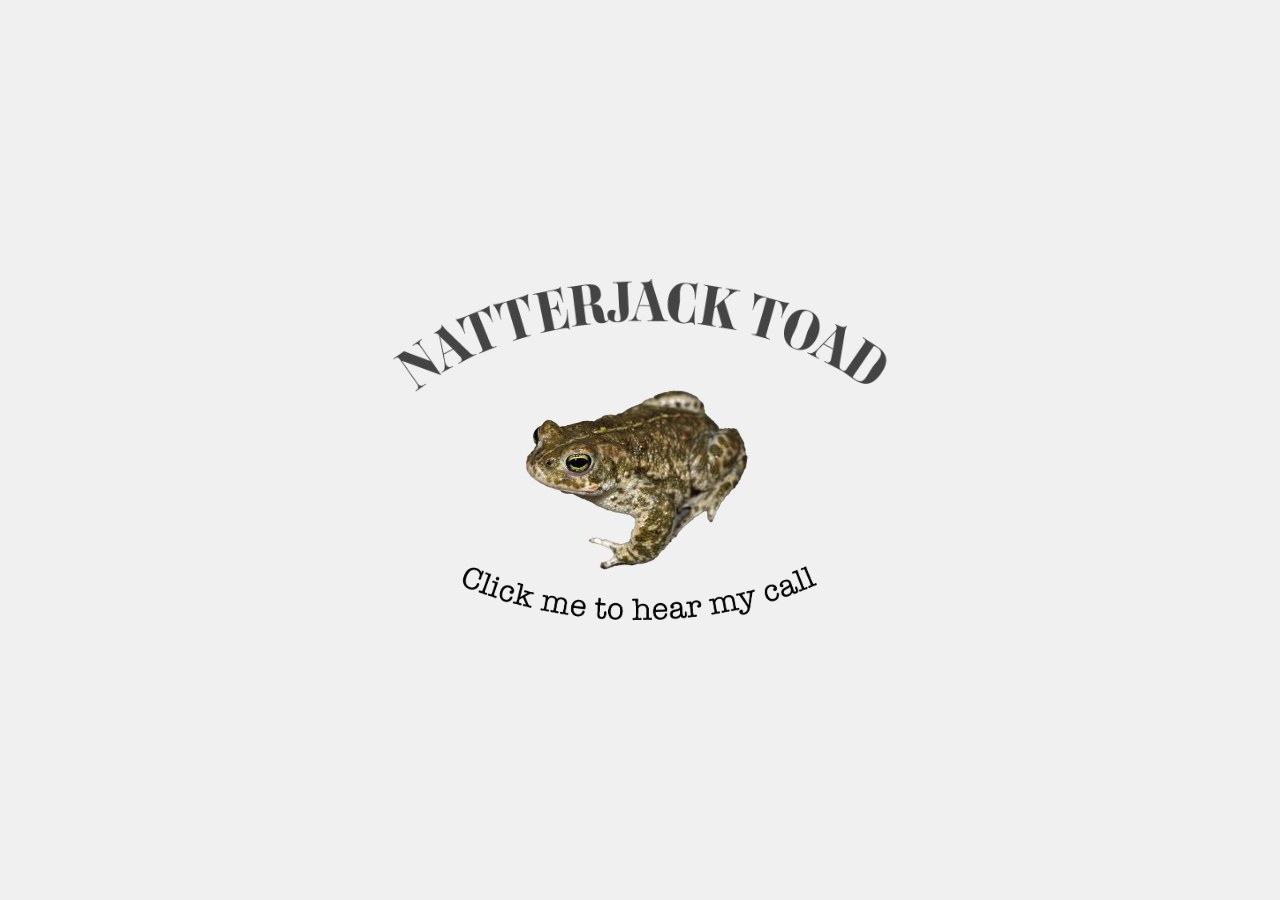
<file: index.html>
<!DOCTYPE html>
<html lang="en">
<head>
    <meta charset="UTF-8">
    <meta name="viewport" content="width=device-width, initial-scale=1.0">
    <title>natterjack_toad.exe</title>
    <link rel="icon" type="image/png" href="/img/favicon/favicon-96x96.png" sizes="96x96" />
    <link rel="icon" type="image/svg+xml" href="/img/favicon/favicon.svg" />
    <link rel="shortcut icon" href="/img/favicon/favicon.ico" />
    <link rel="apple-touch-icon" sizes="180x180" href="/img/favicon/apple-touch-icon.png" />
    <link rel="manifest" href="/img/favicon/site.webmanifest" />
    <link rel="stylesheet" href="styles.css">
    <link rel="stylesheet" href="controls.css">
    <script src="script.js" defer></script>
</head>
<body>
    <div class="container">
        <div class="text-container">
            <img src="img/graphics/1natterjack_toad.png" alt="Natterjack Toad" class="graphic-text" id="heading">
            <div class="natterjack-container">
                <img src="img/natterjack_frames/natterjack_animation_main.png" alt="Natterjack toad" class="visible" id="natterjack-animation-1">
                <img src="img/natterjack_frames/natterjack_animation_b1.png" alt="Natterjack toad blinks with one eye" class="hidden" id="natterjack-animation-2">
                <img src="img/natterjack_frames/natterjack_animation_b2.png" alt="Natterjack toad blinks with both eyes" class="hidden" id="natterjack-animation-3">
            </div>
            <img src="img/graphics/1click_me.png" alt="Click me to hear my call" class="graphic-text" id="click-me">
        </div>
    </div>
    
    <!-- Hidden audio player -->
    <!-- multiple frog sounds -->
    <audio class="frog-sound" src="audio/natterjack.mp3" preload="auto" style="display: none;"></audio>
    <audio class="frog-sound" src="audio/natterjack.mp3" preload="auto" style="display: none;"></audio>
    <audio class="frog-sound" src="audio/natterjack.mp3" preload="auto" style="display: none;"></audio>
    <!-- fallback if JS finds none -->
    <audio id="default-sound" src="audio/natterjack.mp3" preload="auto" style="display: none;"></audio>
    
    <!-- Controls -->
    <div class="controls hidden">
        <div class="volume-control">
            <label for="volume-slider"><img src="img/graphics/1volume.png"></label>
            <input
            type="range"
            id="volume-slider"
            class="natterjack-slider"
            min="0"
            max="1"
            step="0.01"
            value="1"
            aria-label="Volume slider"
            >
        </div>
        <div class="button-wrapper" id="stop-button-wrapper">
            <!--img src="img/graphics/stop-button-192px.png" id="stop-button"></img>-->
            <div class="stop-button" id="stop-button"></div>
        </div>
    </div>
</body>
</html>
</file>
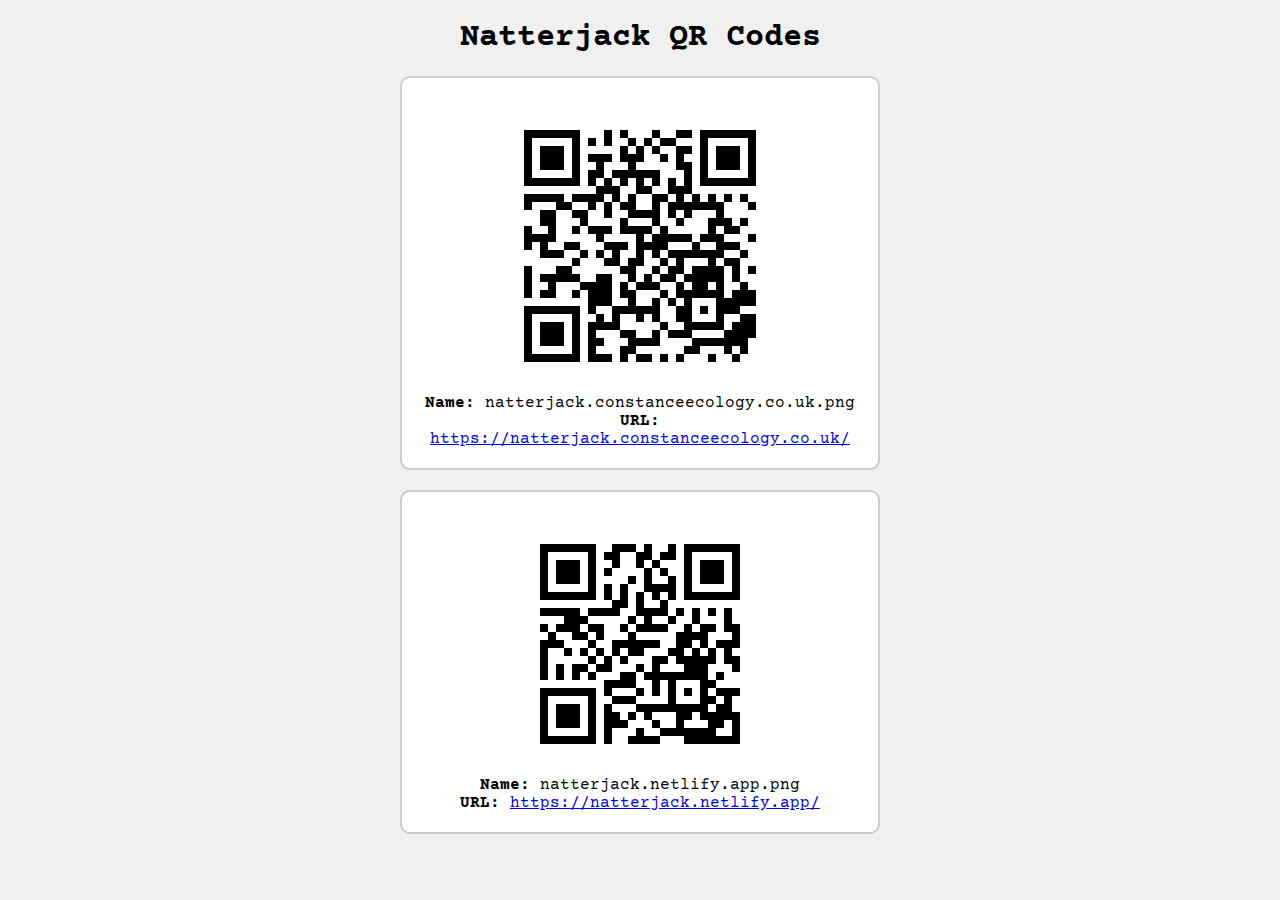
<file: qr.html>
<!DOCTYPE html>
<html lang="en">
<head>
    <meta charset="UTF-8">
    <meta name="viewport" content="width=device-width, initial-scale=1.0">
    <title>natterjack qr codes</title>
    <link rel="icon" type="image/png" href="/img/favicon/favicon-96x96.png" sizes="96x96" />
    <link rel="icon" type="image/svg+xml" href="/img/favicon/favicon.svg" />
    <link rel="shortcut icon" href="/img/favicon/favicon.ico" />
    <link rel="apple-touch-icon" sizes="180x180" href="/img/favicon/apple-touch-icon.png" />
    <link rel="manifest" href="/img/favicon/site.webmanifest" />
    <link rel="stylesheet" href="styles.css">
    <link rel="stylesheet" href="qr.css">
</head>
<body>
    <div class="qr-container">
        <h1>Natterjack QR Codes</h1>
        <div class="qr-item">
            <img src="qr/natterjack.constanceecology.co.uk.png" alt="QR Code for natterjack.constanceecology.co.uk.png" class="qr-code">
            <p><strong>Name:</strong> natterjack.constanceecology.co.uk.png</p>
            <p><strong>URL:</strong> <a href="https://natterjack.constanceecology.co.uk/">https://natterjack.constanceecology.co.uk/</a></p>
        </div>
        <div class="qr-item">
            <img src="qr/natterjack.netlify.app.png" alt="QR Code for natterjack.constanceecology.co.uk.png" class="qr-code">
            <p><strong>Name:</strong> natterjack.netlify.app.png</p>
            <p><strong>URL:</strong> <a href="https://natterjack.netlify.app/">https://natterjack.netlify.app/</a></p>
        </div>
    </div>
</body>
</file>
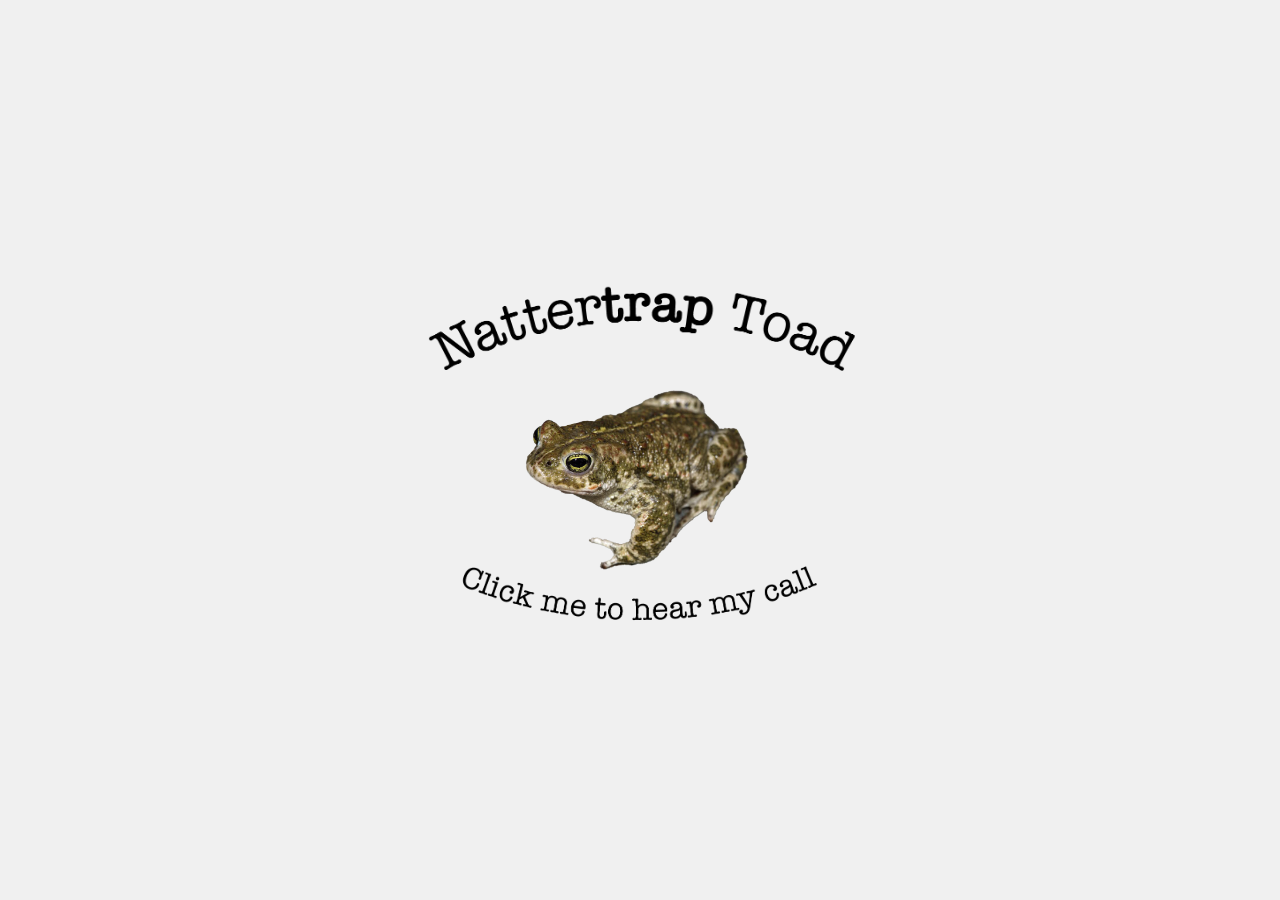
<file: trap.html>
<!DOCTYPE html>
<html lang="en">
<head>
    <meta charset="UTF-8">
    <meta name="viewport" content="width=device-width, initial-scale=1.0">
    <title>nattertrap_toad.exe</title>
    <link rel="icon" type="image/png" href="/img/favicon/favicon-96x96.png" sizes="96x96" />
    <link rel="icon" type="image/svg+xml" href="/img/favicon/favicon.svg" />
    <link rel="shortcut icon" href="/img/favicon/favicon.ico" />
    <link rel="apple-touch-icon" sizes="180x180" href="/img/favicon/apple-touch-icon.png" />
    <link rel="manifest" href="/img/favicon/site.webmanifest" />
    <link rel="stylesheet" href="styles.css">
    <link rel="stylesheet" href="controls.css">
    <script src="script.js" defer></script>
</head>
<body>
    <div class="container">
        <div class="text-container">
            <img src="img/graphics/1natterjack_toad_trap.png" alt="Natterjack Toad" class="graphic-text" id="heading">
            <div class="natterjack-container">
                <img src="img/natterjack_frames/natterjack_animation_main.png" alt="Natterjack toad" class="visible" id="natterjack-animation-1">
                <img src="img/natterjack_frames/natterjack_animation_b1.png" alt="Natterjack toad blinks with one eye" class="hidden" id="natterjack-animation-2">
                <img src="img/natterjack_frames/natterjack_animation_b2.png" alt="Natterjack toad blinks with both eyes" class="hidden" id="natterjack-animation-3">
            </div>
            <img src="img/graphics/1click_me.png" alt="Click me to hear my call" class="graphic-text" id="click-me">
        </div>
    </div>
    
    <!-- Hidden audio player -->
    <!-- multiple frog sounds -->
    <audio class="frog-sound" src="audio/realtrap.mp3" preload="auto" style="display: none;"></audio>
    <audio class="frog-sound" src="audio/easy.mp3" preload="auto" style="display: none;"></audio>
    <audio class="frog-sound" src="audio/walkwithyourboys.mp3" preload="auto" style="display: none;"></audio>
    <audio class="frog-sound" src="audio/trapaholic.mp3" preload="auto" style="display: none;"></audio>
    <!-- fallback if JS finds none -->
    <audio id="default-sound" src="audio/realtrap.mp3" preload="auto" style="display: none;"></audio>
    
    <!-- Controls -->
    <div class="controls hidden">
        <div class="volume-control">
            <label for="volume-slider"><img src="img/graphics/1volume.png"></label>
            <input
            type="range"
            id="volume-slider"
            class="natterjack-slider"
            min="0"
            max="1"
            step="0.01"
            value="1"
            aria-label="Volume slider"
            >
        </div>
        <div class="button-wrapper" id="stop-button-wrapper">
            <img src="img/graphics/stop-button-192px.png" id="stop-button"></img>
        </div>
    </div>
</body>
</html>
</file>
<file: styles.css>
@import url('https://fonts.googleapis.com/css2?family=Courier+Prime:ital,wght@0,400;0,700;1,400;1,700&family=Roboto:ital,wght@0,100;0,300;0,400;0,500;0,700;0,900;1,100;1,300;1,400;1,500;1,700;1,900&display=swap');

*,
*::before,
*::after {
    box-sizing: border-box;
}

* {
    margin: 0;
    padding: 0;
    font-family: "Courier Prime", monospace;
}

html, body {
    height: 100%;
}

html {
    font-size: 16px;
}

body {
    margin: 0;
    padding: 0;
    font-family: Arial, sans-serif;
    background-color: #f0f0f0;
}

.container {
    display: flex;
    flex-direction: column;
    align-items: center;
    justify-content: center;
    height: 100vh;
    width: 100%;
    max-width: 1000px;
    margin: 0 auto;
}

/*
img.graphic-text {
    position: absolute;
    max-width: 100%;
    left:50%;
    transform: translateX(-50%);
}

img.graphic-text#heading {
    top: 24px;
}

img.graphic-text#click-me {
    bottom: 24px;
}
*/

.text-container {
    width:50%;
}

img.graphic-text {
    width:100%;
    max-width: 100%;
    height: auto;
}

img.graphic-text#heading {
    margin-bottom: -24px;
}
img.graphic-text#click-me {
    margin-top: -24px;
    padding-left: 10%;
    padding-right: 10%;
}

.natterjack-container {
    width: 100%;
    height: 200px;
    position: relative;
}

.natterjack-container img{
    position: absolute;
    top: 0;
    left: 0;
    width: 100%;
    height: 100%;
    object-fit: contain;
}

/*
.natterjack-container img{
    display: none;
}

.natterjack-container img:first-child {
    display: block;
}
*/

// Animation styles
img.visible {
    display: block;
}
img.hidden {
    display: none;
}

/* Responsive adjustments */
@media (max-width: 860px) {
    .text-container {
        width: 80%;
    }
    .natterjack-container {
        height: 420px;
    }
    .text-container .graphic-text#heading {
        margin-bottom: -48px;
    }
    .text-container .graphic-text#click-me {
        margin-top: -48px;
    }
}

@media (max-width: 480px) {
    .natterjack-container {
        height: 280px;
    }
}
</file>
<file: controls.css>
.controls {
    position: absolute;
    bottom:24px;
    left: 50%;
    transform: translateX(-50%);
    display: flex;
    flex-direction: row;
    align-items: center;
    justify-content: space-between;
    gap: 10px;
    width: 50%;
    margin-left: auto;
    margin-right: auto;
    background: #ddd;
    padding: 10px 20px;
    border: #aaaaaa solid 3px;
    border-radius: 25px;
}

.controls .volume-control {
    width: 86%;
    flex: 1 1 0;
}

.controls .button-wrapper {
    width: 10%;
    min-width: 38px;
    display: flex;
    flex: 0 0 auto;
    justify-content: center;
    align-items: flex-end;
    flex-direction: column;
}

.controls #stop-button {
    max-width:100%;
    width:48px;
    height: auto;
}

.controls div#stop-button {
    width: 32px;
    height:32px;
    background-color: rgba(0,0,0,0.6);
    /*border: 2px solid #475f42;*/
    border-radius: 4px;
}

.controls .volume-control label{
    display: block;
    width: 64px;
    min-width: 38px;
}

.controls .volume-control label img {
    width: 64px;
    height: auto;
}

.controls .button-wrapper #stop-button img {
    display: block;
}

.controls.hidden {
    opacity: 0;
    pointer-events: none;
    transition: opacity 0.5s ease-in-out;
}

.controls.visible {
    opacity: 1;
    pointer-events: auto;
    transition: opacity 0.5s ease-in-out;
}

/* Stop button animation */
@keyframes clickFeedback {
    0%   { transform: scale(1); }
    50%  { transform: scale(0.7); }
    100% { transform: scale(1); }
}
  
.feedback {
    animation: clickFeedback 200ms ease;
}

/* Custom volume slider */

.natterjack-slider {
    -webkit-appearance: none;
    appearance: none;
  }

.natterjack-slider {
    --value: 1;
    -webkit-appearance: none;
    appearance: none;
    background: none;
    width: 100%;
    height: 12px;
    background:
      linear-gradient(
        to right,
        #475f42 0%,
        #475f42 calc(var(--value) * 100%),
        #cdb283 calc(var(--value) * 100%),
        #cdb283 100%
      );
    border-radius: 6px;
    outline: none;
    cursor: pointer;
    margin: 0.5em 0;
}

/* Draw track */
.natterjack-slider::-webkit-slider-runnable-track {
    height: 12px; /* match intended track height */
    border-radius: 6px;
    background:
        linear-gradient(
            to right,
            #475f42 0%,
            #475f42 calc(var(--value) * 100%),
            #cdb283 calc(var(--value) * 100%),
            #cdb283 100%
        );
}

.natterjack-slider:focus {
    outline: none;
  }
  
/* WebKit thumb */
.natterjack-slider::-webkit-slider-thumb {
    -webkit-appearance: none;
    appearance: none;
    width: 48px;
    height: 48px;
    border: none;               /* remove any default border */
    background-color: transparent; /* remove any default fill */
    background: url('img/graphics/natterjack-illustration-192px.png') no-repeat center;
    background-size: contain;
    margin-top: -18px;
    box-shadow: none;
    -webkit-box-shadow: none;
    cursor: pointer;
}
  
/* Firefox thumb */
.natterjack-slider::-moz-range-thumb {
    width: 48px;
    height: 48px;
    background: url('img/graphics/natterjack-illustration-192px.png') no-repeat center;
    background-size: contain;
    border: none;
    box-shadow: none;
    cursor: pointer;
}
  
/* IE / Edge */
.natterjack-slider::-ms-thumb {
    width: 48px;
    height: 48px;
    background: url('img/graphics/natterjack-illustration-192px.png') no-repeat center;
    background-size: contain;
    border: none;
    box-shadow: none;
    cursor: pointer;
}

/* Responsive adjustments */
@media (max-width: 860px) {
    .controls {
        width: 60%;
        bottom: 48px;
    }
    .controls .volume-control label {
        width: 48px;
    }
}

@media (max-width: 480px) {
    .controls {
        width: 90%;
        bottom: 48px;
    }
    .controls .volume-control label {
        width: 38px;
    }
}
</file>
<file: qr.css>
.qr-container h1, .qr-container h2, .qr-container h3, .qr-container p, .qr-container a, .qr-container span {
    text-align: center;
}

.qr-container {
    width: 100%;
    max-width: 1000px;
    margin: 0 auto;
    padding: 20px;
    display: flex;
    flex-direction: column;
    align-items: center;
    justify-content: center;
    gap: 20px;
}
.qr-item {
    width: 50%;
    max-width: 512px;
    margin: 0 auto;
    display: flex;
    flex-direction: column;
    align-items: center;
    justify-content: center;
    padding: 20px;
    border: 2px solid #ccc;
    border-radius: 10px;
    background-color: #fff;
}
</file>
